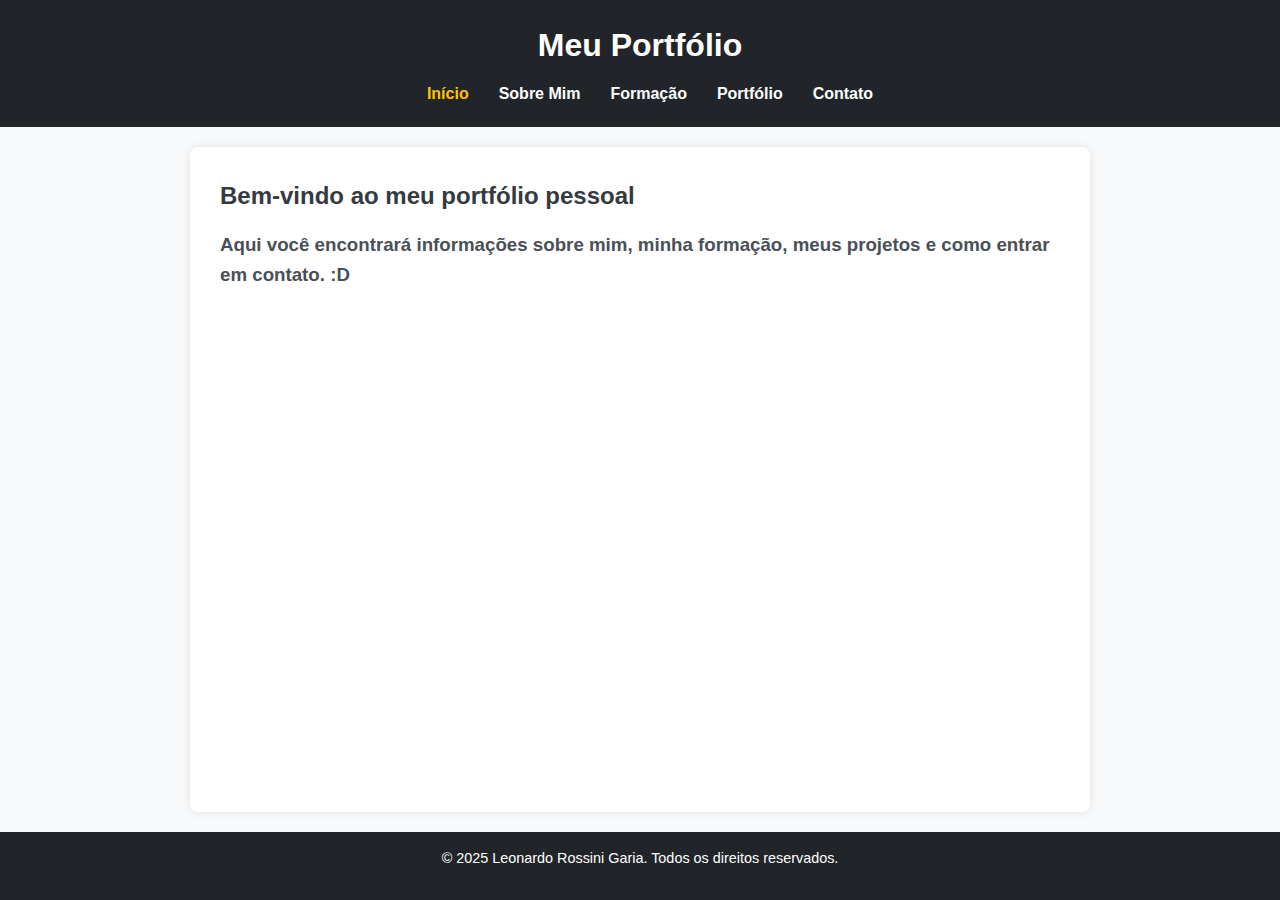
<file: index.html>
<!DOCTYPE html>
<html lang="pt-BR">
<head>
  <meta charset="UTF-8">
  <meta name="viewport" content="width=device-width, initial-scale=1.0">
  <title>Meu Portfólio - Início</title>
  <!-- Link para o arquivo de estilo CSS -->
  <link rel="stylesheet" href="style.css">
</head>
<body>
  <!-- Cabeçalho com menu -->
  <header>
    <h1>Meu Portfólio</h1>
    <nav>
      <ul>
        <li><a href="index.html" class="active">Início</a></li>
        <li><a href="sobre.html">Sobre Mim</a></li>
        <li><a href="formacao.html">Formação</a></li>
        <li><a href="portfolio.html">Portfólio</a></li>
        <li><a href="contato.html">Contato</a></li>
      </ul>
    </nav>
  </header>

  <!-- Conteúdo principal -->
  <main>
    <section>
      <h2>Bem-vindo ao meu portfólio pessoal</h2>
      <h3>Aqui você encontrará informações sobre mim, minha formação, meus projetos e como entrar em contato. :D</h3>
    </section>
  </main>

  <!-- Rodapé -->
  <footer>
    <p>&copy; 2025 Leonardo Rossini Garia. Todos os direitos reservados.</p>
  </footer>
</body>
</html>
</file>
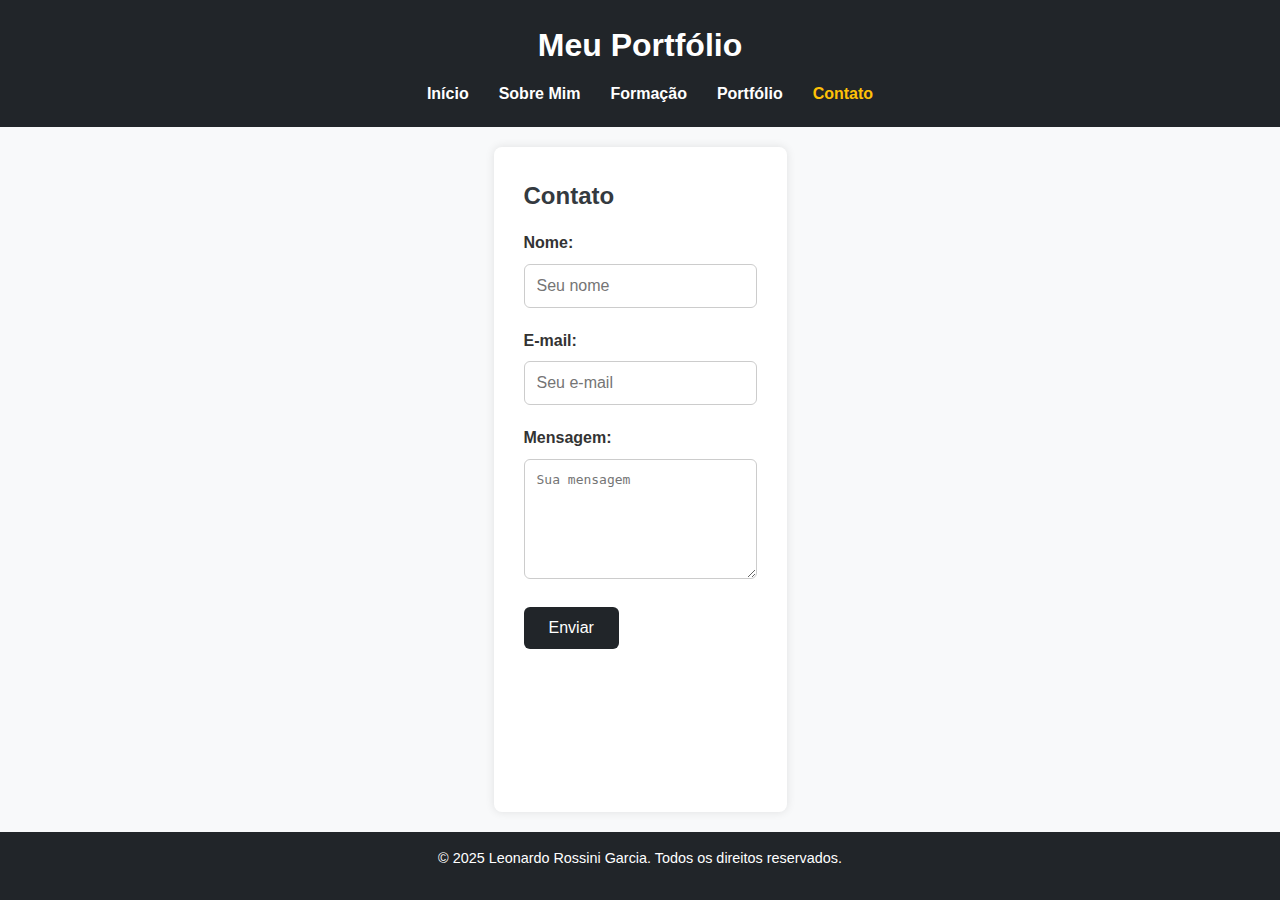
<file: contato.html>
<!DOCTYPE html>
<html lang="pt-BR">
<head>
  <meta charset="UTF-8">
  <meta name="viewport" content="width=device-width, initial-scale=1.0">
  <title>Contato</title>
  <link rel="stylesheet" href="style.css">
</head>
<body>
  <!-- Cabeçalho com menu -->
  <header>
    <h1>Meu Portfólio</h1>
    <nav>
      <ul>
        <li><a href="index.html">Início</a></li>
        <li><a href="sobre.html">Sobre Mim</a></li>
        <li><a href="formacao.html">Formação</a></li>
        <li><a href="portfolio.html">Portfólio</a></li>
        <li><a href="contato.html" class="active">Contato</a></li>
      </ul>
    </nav>
  </header>

  <!-- Conteúdo principal -->
  <main>
    <section>
      <h2>Contato</h2>
      <!-- Formulário -->
      <form action="#" method="post">
        <div class="form-group">
          <label for="nome">Nome:</label>
          <input type="text" id="nome" name="nome" placeholder="Seu nome">
        </div>
        <div class="form-group">
          <label for="email">E-mail:</label>
          <input type="email" id="email" name="email" placeholder="Seu e-mail">
        </div>
        <div class="form-group">
          <label for="mensagem">Mensagem:</label>
          <textarea id="mensagem" name="mensagem" placeholder="Sua mensagem"></textarea>
        </div>
        <button type="submit">Enviar</button>
      </form>
    </section>
  </main>

  <!-- Rodapé -->
  <footer>
    <p>&copy; 2025 Leonardo Rossini Garcia. Todos os direitos reservados.</p>
  </footer>
</body>
</html>
</file>
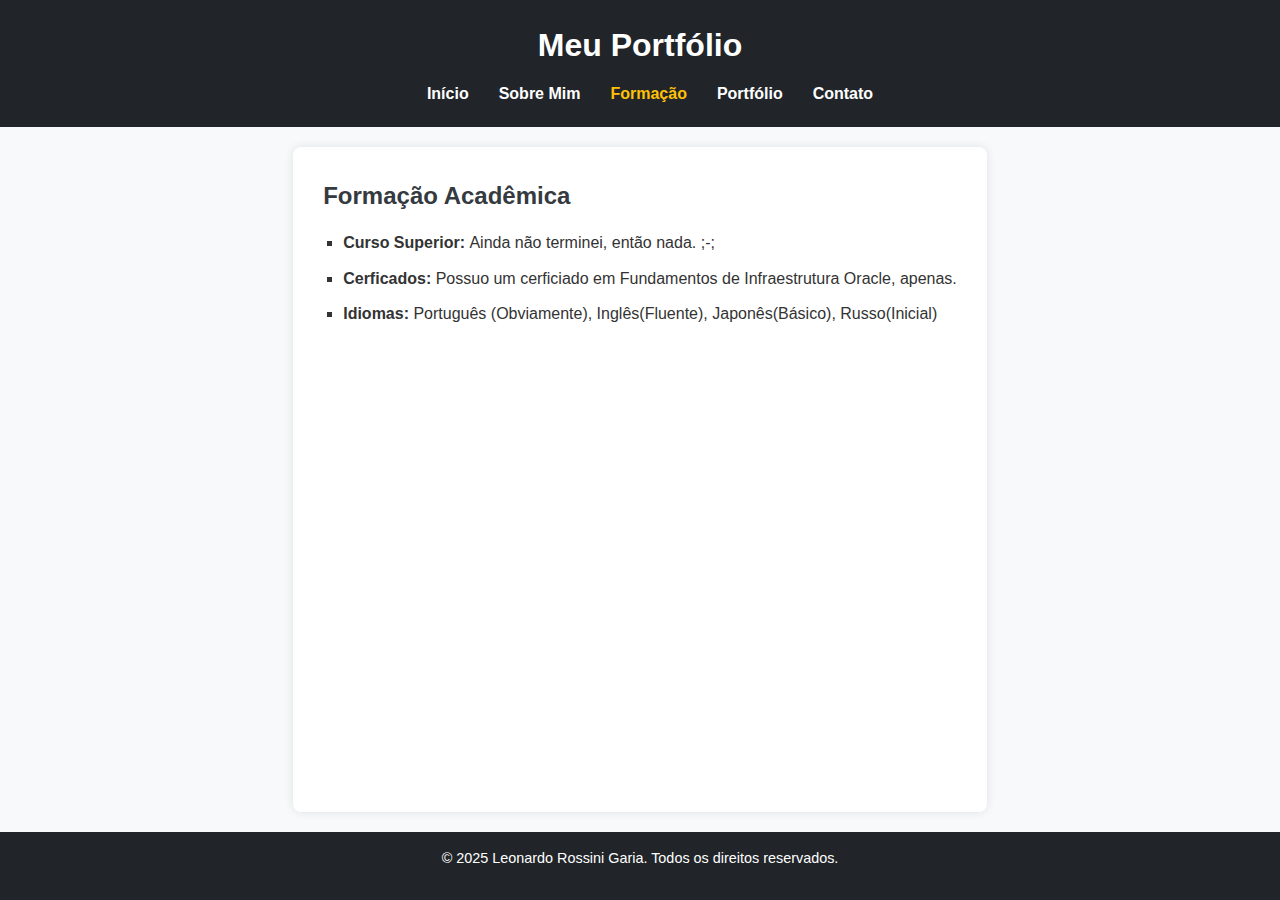
<file: formacao.html>
<!DOCTYPE html>
<html lang="pt-BR">
<head>
  <meta charset="UTF-8">
  <meta name="viewport" content="width=device-width, initial-scale=1.0">
  <title>Formação</title>
  <link rel="stylesheet" href="style.css">
</head>
<body>
  <!-- Cabeçalho com menu -->
  <header>
    <h1>Meu Portfólio</h1>
    <nav>
      <ul>
        <li><a href="index.html">Início</a></li>
        <li><a href="sobre.html">Sobre Mim</a></li>
        <li><a href="formacao.html" class="active">Formação</a></li>
        <li><a href="portfolio.html">Portfólio</a></li>
        <li><a href="contato.html">Contato</a></li>
      </ul>
    </nav>
  </header>

  <!-- Conteúdo principal -->
  <main>
    <section>
      <h2>Formação Acadêmica</h2>
      <ul>
        <li><strong>Curso Superior: </strong>Ainda não terminei, então nada. ;-;</li>
        <li><strong>Cerficados: </strong>Possuo um cerficiado em Fundamentos de Infraestrutura Oracle, apenas.</li>
        <li><strong>Idiomas: </strong>Português (Obviamente), Inglês(Fluente), Japonês(Básico), Russo(Inicial)</li>
      </ul>
    </section>
  </main>

  <!-- Rodapé -->
  <footer>
    <p>&copy; 2025 Leonardo Rossini Garia. Todos os direitos reservados.</p>
  </footer>
</body>
</html>
</file>
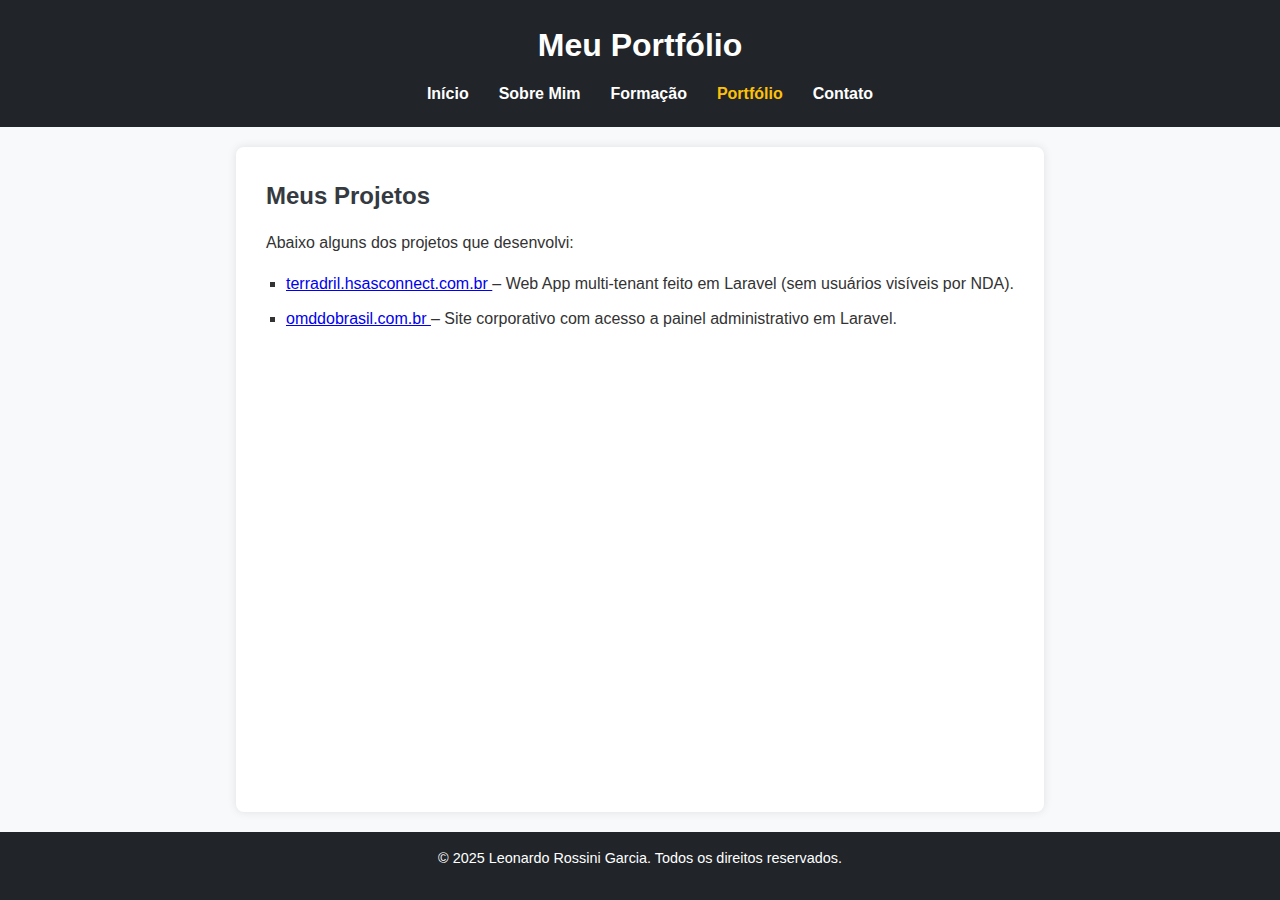
<file: portfolio.html>
<!DOCTYPE html>
<html lang="pt-BR">
<head>
  <meta charset="UTF-8">
  <meta name="viewport" content="width=device-width, initial-scale=1.0">
  <title>Portfólio</title>
  <link rel="stylesheet" href="style.css">
</head>
<body>
  <!-- Cabeçalho com menu -->
  <header>
    <h1>Meu Portfólio</h1>
    <nav>
      <ul>
        <li><a href="index.html">Início</a></li>
        <li><a href="sobre.html">Sobre Mim</a></li>
        <li><a href="formacao.html">Formação</a></li>
        <li><a href="portfolio.html" class="active">Portfólio</a></li>
        <li><a href="contato.html">Contato</a></li>
      </ul>
    </nav>
  </header>

  <!-- Conteúdo principal -->
  <main>
    <section>
      <h2>Meus Projetos</h2>
      <p>Abaixo alguns dos projetos que desenvolvi:</p>
      <ul>
        <li>
          <a href="https://terradril.hsasconnect.com.br" target="_blank">
            terradril.hsasconnect.com.br
          </a>
          – Web App multi-tenant feito em Laravel (sem usuários visíveis por NDA).
        </li>
        <li>
          <a href="https://omddobrasil.com.br" target="_blank">
            omddobrasil.com.br
          </a>
          – Site corporativo com acesso a painel administrativo em Laravel.
        </li>
      </ul>
    </section>
  </main>

  <!-- Rodapé -->
  <footer>
    <p>&copy; 2025 Leonardo Rossini Garcia. Todos os direitos reservados.</p>
  </footer>
</body>
</html>
</file>
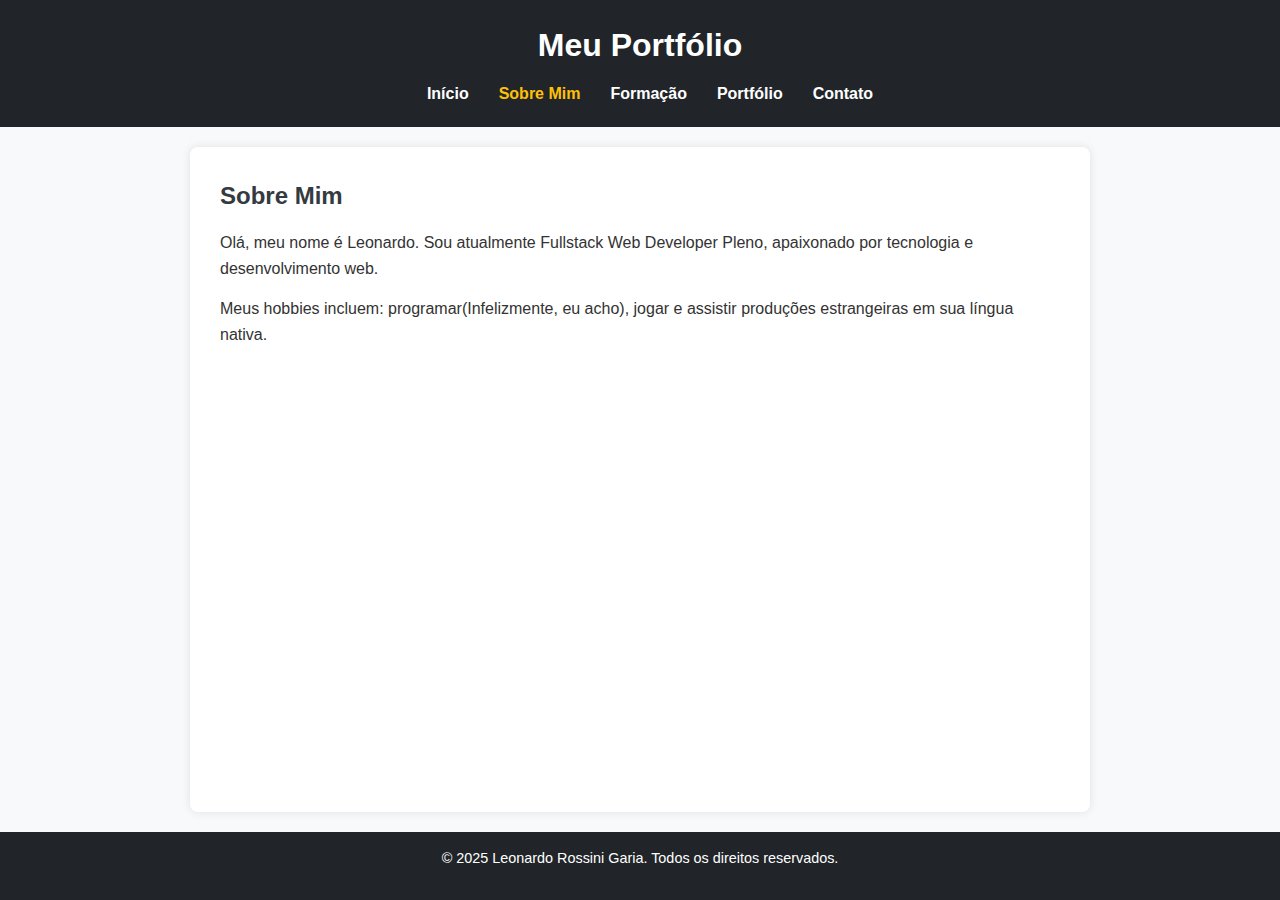
<file: sobre.html>
<!DOCTYPE html>
<html lang="pt-BR">
<head>
  <meta charset="UTF-8">
  <meta name="viewport" content="width=device-width, initial-scale=1.0">
  <title>Sobre Mim</title>
  <link rel="stylesheet" href="style.css">
</head>
<body>
  <!-- Cabeçalho com menu -->
  <header>
    <h1>Meu Portfólio</h1>
    <nav>
      <ul>
        <li><a href="index.html">Início</a></li>
        <li><a href="sobre.html" class="active">Sobre Mim</a></li>
        <li><a href="formacao.html">Formação</a></li>
        <li><a href="portfolio.html">Portfólio</a></li>
        <li><a href="contato.html">Contato</a></li>
      </ul>
    </nav>
  </header>

  <!-- Conteúdo principal -->
  <main>
    <section>
      <h2>Sobre Mim</h2>
      <p>Olá, meu nome é Leonardo. Sou atualmente Fullstack Web Developer Pleno, apaixonado por tecnologia e desenvolvimento web.</p>
      <p>Meus hobbies incluem: programar(Infelizmente, eu acho), jogar e assistir produções estrangeiras em sua língua nativa.</p>
    </section>
  </main>

  <!-- Rodapé -->
  <footer>
    <p>&copy; 2025 Leonardo Rossini Garia. Todos os direitos reservados.</p>
  </footer>
</body>
</html>
</file>
<file: style.css>
/* Reset básico */
* {
  margin: 0;
  padding: 0;
  box-sizing: border-box;
}

body {
  font-family: 'Segoe UI', Tahoma, Geneva, Verdana, sans-serif;
  line-height: 1.6;
  background-color: #f8f9fa;
  color: #333;
  display: flex;
  flex-direction: column;
  min-height: 100vh;
}

/* Cabeçalho */
header {
  background-color: #212529;
  color: #fff;
  padding: 20px 0;
  text-align: center;
}

header h1 {
  margin-bottom: 10px;
  font-size: 2em;
}

nav ul {
  list-style: none;
  display: flex;
  justify-content: center;
  flex-wrap: wrap;
}

nav ul li {
  margin: 0 15px;
}

nav ul li a {
  color: #fff;
  text-decoration: none;
  font-weight: bold;
  transition: color 0.3s ease;
}

nav ul li a:hover,
nav ul li a.active {
  color: #ffc107;
}

/* Conteúdo */
main {
  flex: 1;
  max-width: 900px;
  margin: 20px auto;
  background-color: #fff;
  padding: 30px;
  border-radius: 8px;
  box-shadow: 0 0 10px rgba(0, 0, 0, 0.1);
}

/* Títulos */
h2 {
  margin-bottom: 15px;
  color: #343a40;
}

h3 {
  margin-bottom: 15px;
  color: #495057;
}

/* Parágrafos e listas */
p {
  margin-bottom: 15px;
}

ul {
  list-style-type: square;
  padding-left: 20px;
}

ul li {
  margin-bottom: 10px;
}

/* Formulário de Contato */
.form-group {
  margin-bottom: 20px;
}

.form-group label {
  display: block;
  margin-bottom: 8px;
  font-weight: 600;
}

.form-group input,
.form-group textarea {
  width: 100%;
  padding: 12px;
  border: 1px solid #ccc;
  border-radius: 6px;
  font-size: 1em;
}

textarea {
  resize: vertical;
  min-height: 120px;
}

button[type="submit"] {
  background-color: #212529;
  color: #fff;
  border: none;
  padding: 12px 25px;
  font-size: 1em;
  cursor: pointer;
  border-radius: 6px;
  transition: background-color 0.3s ease;
}

button[type="submit"]:hover {
  background-color: #343a40;
}

/* Rodapé fixo no fim da página */
footer {
  background-color: #212529;
  color: #fff;
  text-align: center;
  padding: 15px 0;
  font-size: 0.9em;
}
</file>
